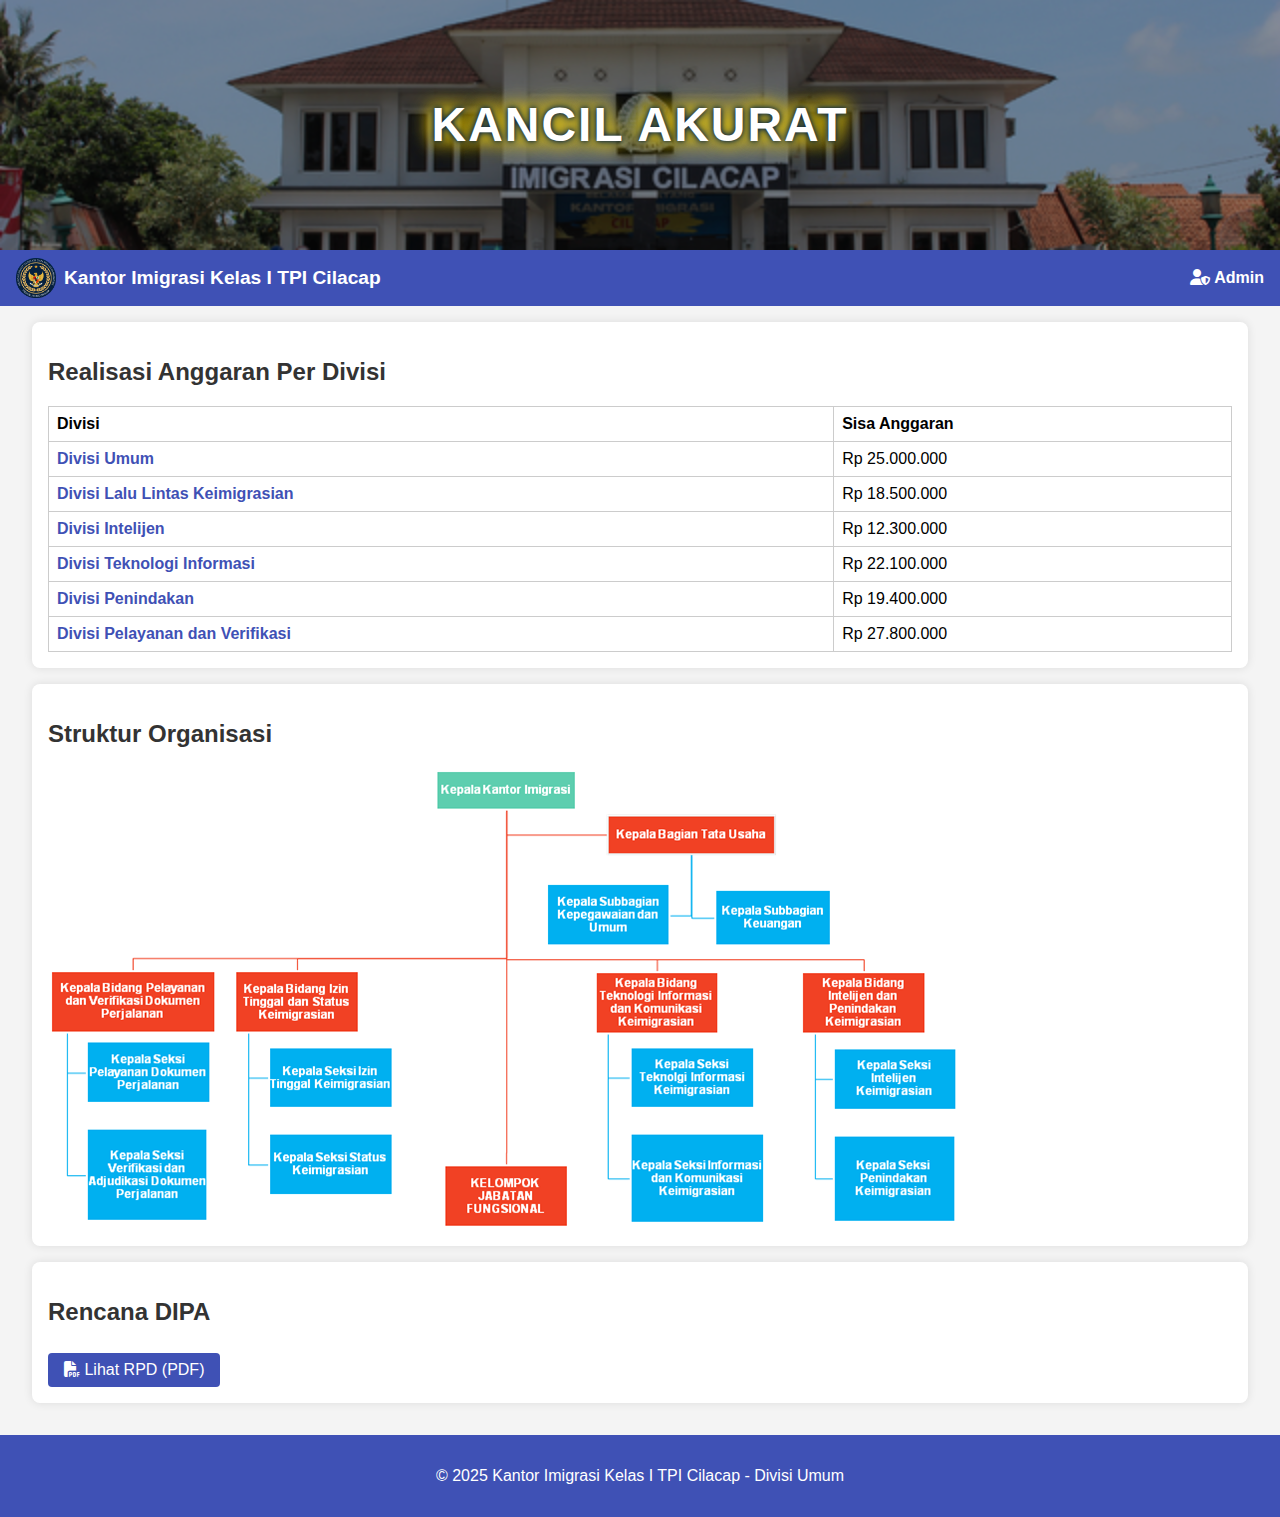
<file: index.html>
<!DOCTYPE
<html>
<html lang="id">
<head>
  <meta charset="UTF-8" />
  <meta name="viewport" content="width=device-width, initial-scale=1.0" />
  <title>KANCIL AKURAT</title>
  <link rel="stylesheet" href="https://cdnjs.cloudflare.com/ajax/libs/font-awesome/6.5.0/css/all.min.css" />
  <link rel="stylesheet" href="style.css" />
</head>
<body>
  <header>
  <img src="kantor.png" alt="Header Kantor" class="header-img" />
  <div class="header-text">
    <h1>KANCIL AKURAT</h1>
  </div>
  </header>

  <nav>
    <div class="logo">
      <img src="logo-imigrasi.png" alt="Logo Imigrasi" />
      <span>Kantor Imigrasi Kelas I TPI Cilacap</span>
    </div>
    <div>
      <a href="login.html"><i class="fa fa-user-shield"></i> Admin</a>
    </div>
  </nav>

  <main>
    <section>
      <h2>Realisasi Anggaran Per Divisi</h2>
      <table>
        <thead>
          <tr><th>Divisi</th><th>Sisa Anggaran</th></tr>
        </thead>
        <tbody>
          <tr>
            <td><a href="https://docs.google.com/spreadsheets/d/ID_DIVISI_UMUM" target="_blank">Divisi Umum</a></td>
            <td>Rp 25.000.000</td>
          </tr>
          <tr>
            <td><a href="https://docs.google.com/spreadsheets/d/ID_LANTASKIM" target="_blank">Divisi Lalu Lintas Keimigrasian</a></td>
            <td>Rp 18.500.000</td>
          </tr>
          <tr>
            <td><a href="https://docs.google.com/spreadsheets/d/ID_INTELIJEN" target="_blank">Divisi Intelijen</a></td>
            <td>Rp 12.300.000</td>
          </tr>
          <tr>
            <td><a href="https://docs.google.com/spreadsheets/d/ID_TIK" target="_blank">Divisi Teknologi Informasi</a></td>
            <td>Rp 22.100.000</td>
          </tr>
          <tr>
            <td><a href="https://docs.google.com/spreadsheets/d/ID_PENINDAKAN" target="_blank">Divisi Penindakan</a></td>
            <td>Rp 19.400.000</td>
          </tr>
          <tr>
            <td><a href="https://docs.google.com/spreadsheets/d/ID_PELAYANAN" target="_blank">Divisi Pelayanan dan Verifikasi</a></td>
            <td>Rp 27.800.000</td>
          </tr>
        </tbody>
      </table>
    </section>

    <section>
      <h2>Struktur Organisasi</h2>
      <img src="strukturkancil.png" alt="Struktur Organisasi" class="organisasi" />
    </section>
    <section>
      <h2>Rencana DIPA</h2>
      <a href="uploads/rpd.pdf" class="rpd-link" target="_blank">
        <i class="fa fa-file-pdf"></i> Lihat RPD (PDF)
      </a>
    </section>
  </main>

  <footer>
    <p>&copy; 2025 Kantor Imigrasi Kelas I TPI Cilacap - Divisi Umum</p>
  </footer>
</body>
</html>
</file>
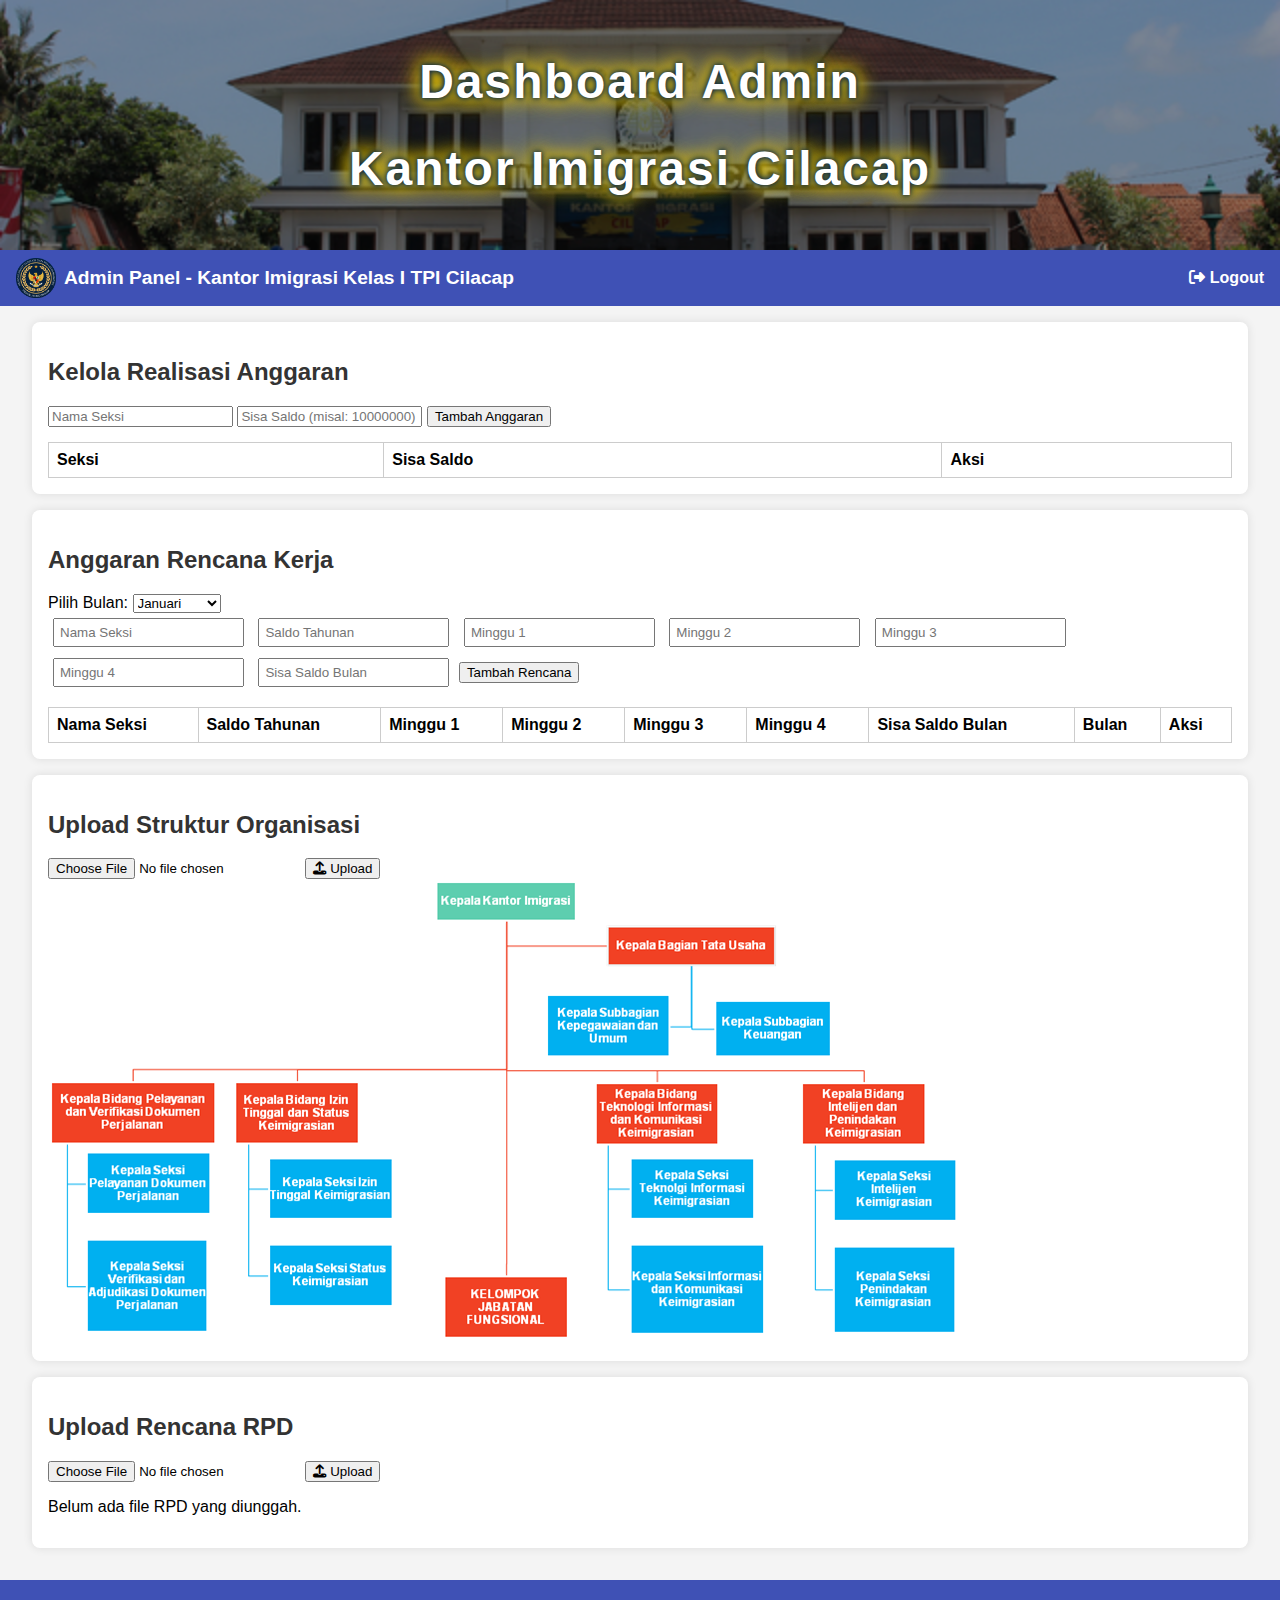
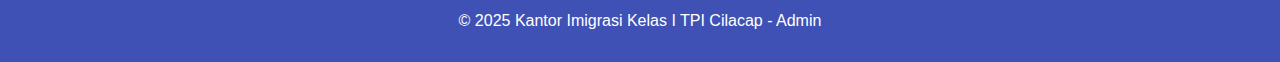
<file: admin.html>
<!DOCTYPE html>
<html lang="id">
<head>
  <meta charset="UTF-8" />
  <meta name="viewport" content="width=device-width, initial-scale=1.0" />
  <title>Admin - KANCIL AKURAT</title>
  <link rel="stylesheet" href="https://cdnjs.cloudflare.com/ajax/libs/font-awesome/6.5.0/css/all.min.css" />
  <link rel="stylesheet" href="style.css" />
</head>
<body>
  <header>
    <img src="kantor.png" alt="Header Kantor" class="header-img" />
  <div class="header-text">
    <h1>Dashboard Admin</h1>
    <h1>Kantor Imigrasi Cilacap</h1>
  </div>
  </header>

  <nav>
    <div class="logo">
      <img src="logo-imigrasi.png" alt="Logo Imigrasi" />
      <span>Admin Panel - Kantor Imigrasi Kelas I TPI Cilacap</span>
    </div>
    <div>
      <a href="#" id="logoutBtn"><i class="fa fa-sign-out-alt"></i> Logout</a>
    </div>
  </nav>

  <main>
   <!-- Kelola Realisasi Anggaran -->
<section>
  <h2>Kelola Realisasi Anggaran</h2>

  <!-- Form Tambah Anggaran -->
  <form id="formAnggaran" onsubmit="tambahAnggaran(event)">
    <input type="text" id="divisiInput" placeholder="Nama Seksi" required />
    <input type="text" id="saldoInput" placeholder="Sisa Saldo (misal: 10000000)" required />
    <button type="submit">Tambah Anggaran</button>
  </form>

  <!-- Tabel Anggaran -->
  <table id="tabelAnggaran">
    <thead>
      <tr>
        <th>Seksi</th>
        <th>Sisa Saldo</th>
        <th>Aksi</th>
      </tr>
    </thead>
    <tbody id="anggaranBody">
      <!-- Data akan ditambahkan via JavaScript -->
    </tbody>
  </table>
</section>



    <!-- Anggaran Rencana Kerja -->
<section>
  <h2>Anggaran Rencana Kerja</h2>

  <!-- Pilih Bulan -->
  <label for="bulanSelect">Pilih Bulan:</label>
  <select id="bulanSelect" onchange="filterBulan()">
    <option value="Januari">Januari</option>
    <option value="Februari">Februari</option>
    <option value="Maret">Maret</option>
    <option value="April">April</option>
    <option value="Mei">Mei</option>
    <option value="Juni">Juni</option>
    <option value="Juli">Juli</option>
    <option value="Agustus">Agustus</option>
    <option value="September">September</option>
    <option value="Oktober">Oktober</option>
    <option value="November">November</option>
    <option value="Desember">Desember</option>
  </select>

<!-- Form Tambah Rencana Kerja -->
<form id="formRencana" onsubmit="tambahRencanaKerja(event)">
  <input type="text" id="seksiInput" placeholder="Nama Seksi" required />
  <input type="number" id="saldoTahunanInput" placeholder="Saldo Tahunan" required />
  <input type="number" id="minggu1Input" placeholder="Minggu 1" required />
  <input type="number" id="minggu2Input" placeholder="Minggu 2" required />
  <input type="number" id="minggu3Input" placeholder="Minggu 3" required />
  <input type="number" id="minggu4Input" placeholder="Minggu 4" required />
  <input type="number" id="sisaSaldoInput" placeholder="Sisa Saldo Bulan" required />
  <button type="submit">Tambah Rencana</button>
</form>

  <!-- Tabel Anggaran -->
  <table id="tabelRencanaKerja">
   <thead>
      <tr>
        <th>Nama Seksi</th>
        <th>Saldo Tahunan</th>
        <th>Minggu 1</th>
        <th>Minggu 2</th>
        <th>Minggu 3</th>
        <th>Minggu 4</th>
        <th>Sisa Saldo Bulan</th>
        <th>Bulan</th>
        <th>Aksi</th> 
      </tr>
    </thead>
    <tbody id="rencanaBody">
      <!-- Data ditambahkan via JavaScript -->
    </tbody>
  </table>
</section>

    <!-- Upload Struktur Organisasi -->
    <section>
      <h2>Upload Struktur Organisasi</h2>
      <form id="uploadForm">
        <input type="file" id="strukturInput" accept="image/*" />
        <button type="submit"><i class="fa fa-upload"></i> Upload</button>
      </form>
      <div>
        <img id="previewStruktur" src="strukturkancil.png" alt="Struktur Organisasi" class="organisasi" />
      </div>
    </section>

    <!-- Upload Rencana RPD -->
    <section>
      <h2>Upload Rencana RPD</h2>
      <form id="rpdForm">
        <input type="file" id="rpdInput" accept="application/pdf" />
        <button type="submit"><i class="fa fa-upload"></i> Upload</button>
      </form>
      <div id="rpdInfo">
        <p id="rpdFileName">Belum ada file RPD yang diunggah.</p>
      </div>
    </section>
  </main>

  <footer>
    <p>&copy; 2025 Kantor Imigrasi Kelas I TPI Cilacap - Admin</p>
  </footer>

  <script src="admin.js"></script>
</body>
</html>
</file>
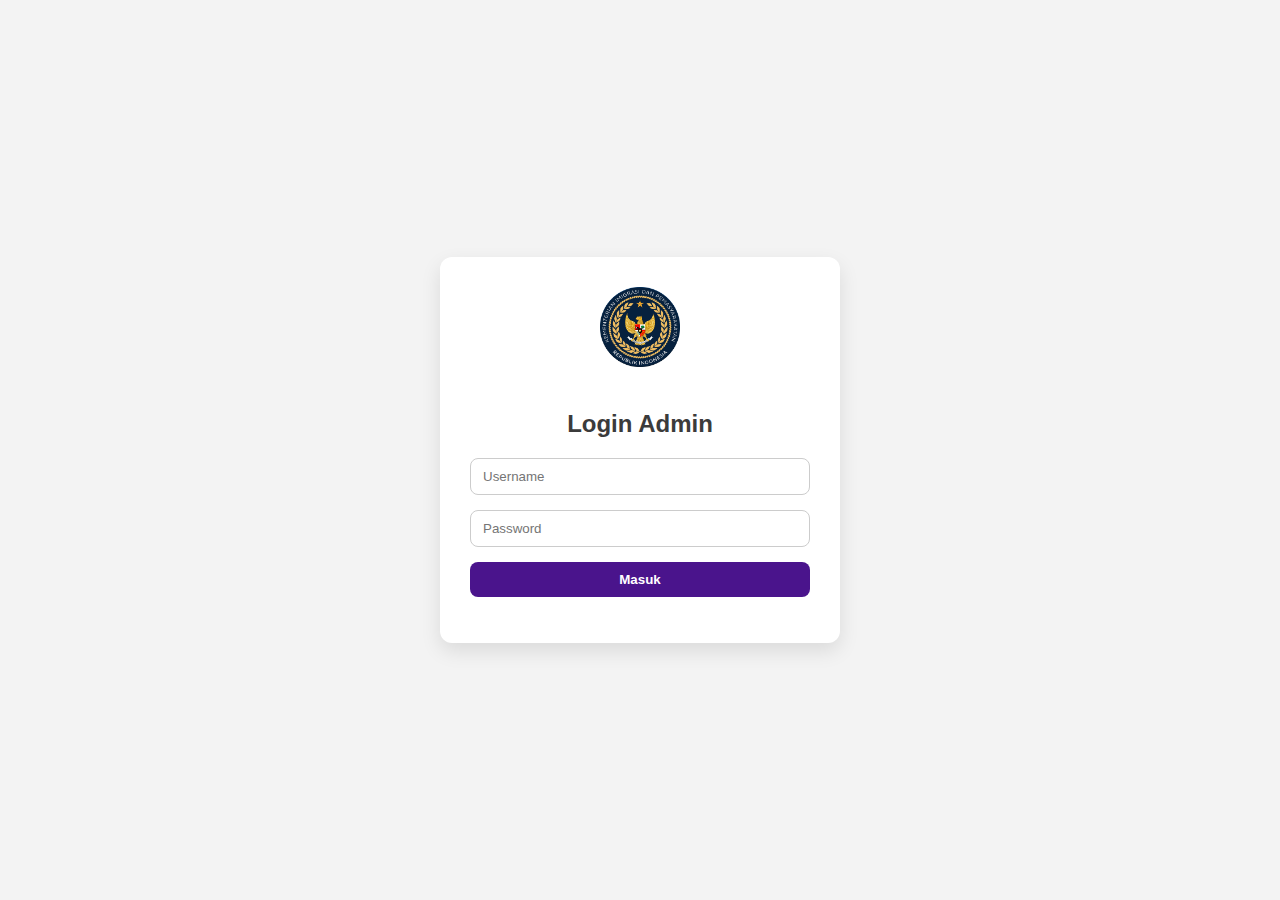
<file: login.html>
<!DOCTYPE html>
<html lang="id">
<head>
  <meta charset="UTF-8">
  <meta name="viewport" content="width=device-width, initial-scale=1">
  <title>Login Admin - Imigrasi Cilacap</title>
  <link rel="stylesheet" href="style.css">
</head>
<body class="login-page">
  <div class="login-container">
    <div class="login-box">
      <img src="logo-imigrasi.png" alt="Logo Imigrasi" class="login-logo">
      <h2>Login Admin</h2>
      <form id="loginForm">
        <input type="text" id="username" placeholder="Username" required>
        <input type="password" id="password" placeholder="Password" required>
        <button type="submit">Masuk</button>
      </form>
      <p id="loginError" class="error-message"></p>
    </div>
  </div>
  <script src="login.js"></script>
</body>
</html>
</file>
<file: style.css>
* {
  box-sizing: border-box;
}

body {
  font-family: Arial, sans-serif;
  margin: 0;
  background: #f4f4f4;
}

header {
  position: relative;
  text-align: center;
  color: white;
}

.header-img {
  width: 100%;
  height: 250px;
  object-fit: cover;
  filter: brightness(60%);
  display: block;
}

.header-text {
  position: absolute;
  top: 50%;
  left: 50%;
  transform: translate(-50%, -50%);
}

.header-text h1 {
  font-size: 3rem;
  text-align: center;
  color: #fff;
  text-shadow: 
    0 0 5px #002147,       /* biru tua gelap */
    0 0 10px #002147, 
    0 0 15px #FFD700,      /* emas */
    0 0 20px #FFD700,
    0 0 25px #FFD700;
  font-weight: bold;
  letter-spacing: 2px;
}

footer {
  background-color: #3f51b5;
  color: white;
  padding: 1rem;
  text-align: center;
}

nav {
  display: flex;
  background-color: #3f51b5;
  padding: 0.5rem 1rem;
  justify-content: space-between;
  align-items: center;
}

nav .logo {
  display: flex;
  align-items: center;
  gap: 0.5rem;
  font-size: 1.2rem;
  font-weight: bold;
  color: white;
}

nav .logo img {
  height: 40px;
}

nav a {
  color: white;
  text-decoration: none;
  font-weight: bold;
}

nav a:hover {
  text-decoration: underline;
}

main {
  padding: 1rem 2rem;
}

section {
  background: white;
  padding: 1rem;
  margin-bottom: 1rem;
  border-radius: 8px;
  box-shadow: 0 0 10px rgba(0,0,0,0.1);
}

h2 {
  color: #333;
}

table {
  width: 100%;
  border-collapse: collapse;
  margin-top: 0.5rem;
}

table, th, td {
  border: 1px solid #ddd;
}

th, td {
  padding: 0.75rem;
  text-align: left;
}

table a {
  color: #3f51b5;
  text-decoration: none;
  font-weight: bold;
}

table a:hover {
  text-decoration: underline;
}

.rpd-link {
  display: inline-block;
  margin-top: 0.5rem;
  background-color: #3f51b5;
  color: white;
  padding: 0.5rem 1rem;
  text-decoration: none;
  border-radius: 4px;
}

img.organisasi {
  max-width: 100%;
  height: auto;
  border-radius: 6px;
}

body.login-page {
  margin: 0;
  font-family: 'Segoe UI', sans-serif;
  background: #f3f3f3;
  display: flex;
  height: 100vh;
  align-items: center;
  justify-content: center;
}

.login-container {
  width: 100%;
  max-width: 400px;
  background: white;
  padding: 30px;
  border-radius: 12px;
  box-shadow: 0 8px 20px rgba(0, 0, 0, 0.1);
  text-align: center;
}

.login-box img.login-logo {
  width: 80px;
  margin-bottom: 20px;
}

.login-box h2 {
  margin-bottom: 20px;
  color: #3b3b3b;
}

.login-box input {
  width: 100%;
  padding: 10px 12px;
  margin-bottom: 15px;
  border: 1px solid #ccc;
  border-radius: 8px;
}

.login-box button {
  width: 100%;
  padding: 10px;
  background: #4a148c;
  color: white;
  font-weight: bold;
  border: none;
  border-radius: 8px;
  cursor: pointer;
}

.login-box button:hover {
  background: #6a1b9a;
}

.error-message {
  color: red;
  margin-top: 10px;
}

.admin-button {
  display: inline-block;
  margin-top: 10px;
  padding: 10px 20px;
  background-color: #4b0082;
  color: white;
  text-decoration: none;
  border-radius: 6px;
}
.admin-button:hover {
  background-color: #5e2ca5;
}

.upload-btn {
  background-color: #002b5b;
  color: white;
  padding: 10px 16px;
  border: none;
  border-radius: 5px;
  font-weight: bold;
  cursor: pointer;
  transition: background-color 0.3s ease;
}

.upload-btn:hover {
  background-color: #004080;
}

table {
  width: 100%;
  border-collapse: collapse;
}

.th, td {
  padding: 12px;
  border: 1px solid #ccc;
  vertical-align: middle;
}

form#formRencana input {
  margin: 5px;
  padding: 5px;
}
form#formRencana button {
  margin-top: 10px;
}
table {
  margin-top: 15px;
  border-collapse: collapse;
}
table, th, td {
  border: 1px solid #ccc;
  padding: 8px;
}
</file>
